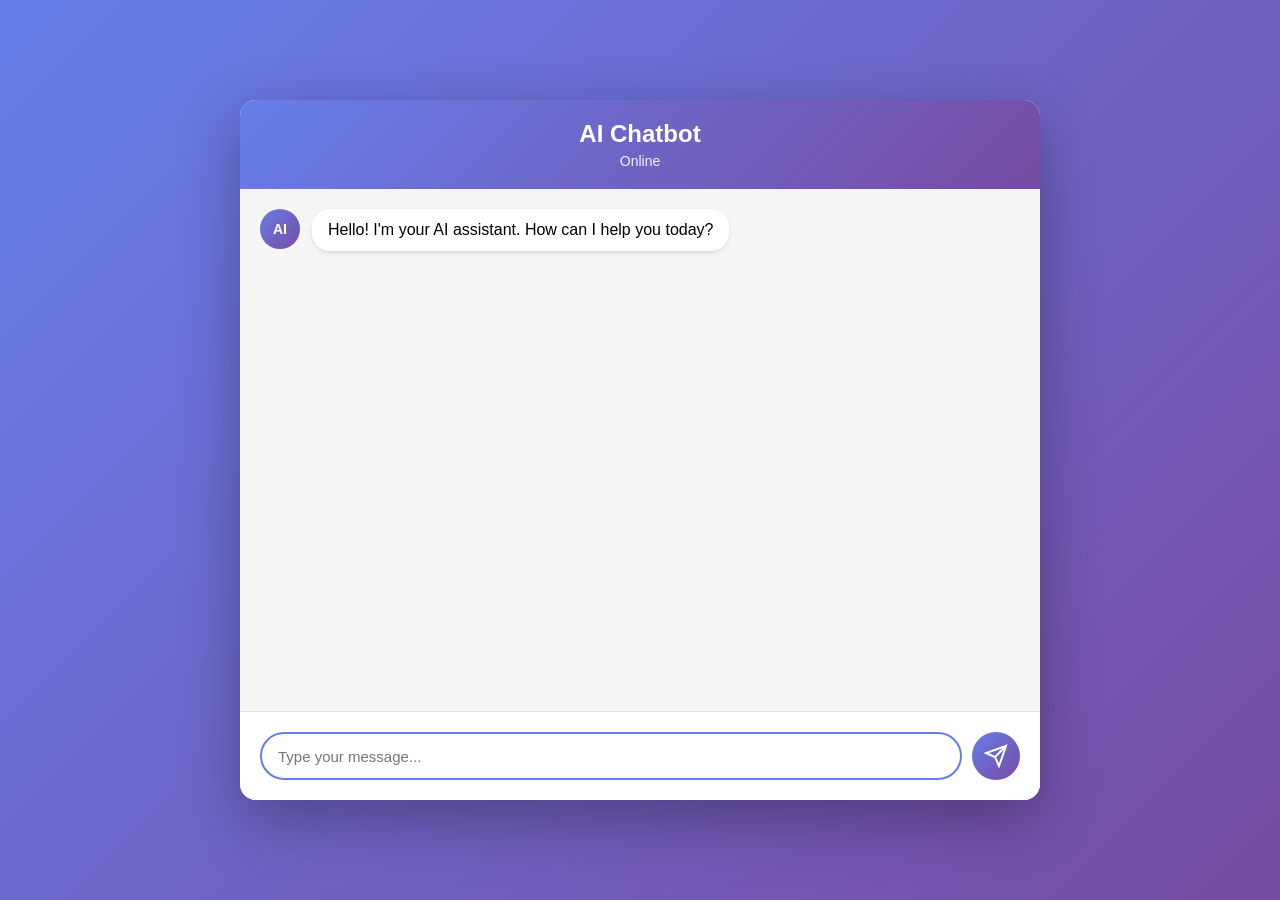
<file: index.html>
<!DOCTYPE html>
<html lang="en">
<head>
    <meta charset="UTF-8">
    <meta name="viewport" content="width=device-width, initial-scale=1.0">
    <title>AI Chatbot</title>
    <link rel="stylesheet" href="styles.css">
</head>
<body>
    <div class="chat-container">
        <div class="chat-header">
            <h1>AI Chatbot</h1>
            <p class="status">Online</p>
        </div>
        <div class="chat-messages" id="chatMessages">
            <div class="message bot-message">
                <div class="message-avatar bot-avatar">AI</div>
                <div class="message-content">
                    <p>Hello! I'm your AI assistant. How can I help you today?</p>
                </div>
            </div>
        </div>
        <div class="chat-input-container">
            <input 
                type="text" 
                id="messageInput" 
                class="chat-input" 
                placeholder="Type your message..."
                autocomplete="off"
            />
            <button id="sendButton" class="send-button">
                <svg width="24" height="24" viewBox="0 0 24 24" fill="none" stroke="currentColor" stroke-width="2">
                    <path d="M22 2L11 13M22 2l-7 20-4-9-9-4 20-7z"/>
                </svg>
            </button>
        </div>
    </div>
    <script src="script.js"></script>
</body>
</html>
</file>
<file: styles.css>
* {
    margin: 0;
    padding: 0;
    box-sizing: border-box;
}

body {
    font-family: -apple-system, BlinkMacSystemFont, 'Segoe UI', Roboto, Oxygen, Ubuntu, Cantarell, sans-serif;
    background: linear-gradient(135deg, #667eea 0%, #764ba2 100%);
    height: 100vh;
    display: flex;
    justify-content: center;
    align-items: center;
    padding: 20px;
}

.chat-container {
    width: 100%;
    max-width: 800px;
    height: 90vh;
    max-height: 700px;
    background: white;
    border-radius: 16px;
    box-shadow: 0 20px 60px rgba(0, 0, 0, 0.3);
    display: flex;
    flex-direction: column;
    overflow: hidden;
}

.chat-header {
    background: linear-gradient(135deg, #667eea 0%, #764ba2 100%);
    color: white;
    padding: 20px;
    text-align: center;
}

.chat-header h1 {
    font-size: 24px;
    margin-bottom: 5px;
}

.chat-header .status {
    font-size: 14px;
    opacity: 0.9;
}

.chat-messages {
    flex: 1;
    overflow-y: auto;
    padding: 20px;
    background: #f5f5f5;
}

.message {
    display: flex;
    margin-bottom: 20px;
    animation: slideIn 0.3s ease-out;
}

@keyframes slideIn {
    from {
        opacity: 0;
        transform: translateY(10px);
    }
    to {
        opacity: 1;
        transform: translateY(0);
    }
}

.user-message {
    flex-direction: row-reverse;
}

.message-avatar {
    width: 40px;
    height: 40px;
    border-radius: 50%;
    display: flex;
    align-items: center;
    justify-content: center;
    font-weight: bold;
    font-size: 14px;
    flex-shrink: 0;
}

.bot-avatar {
    background: linear-gradient(135deg, #667eea 0%, #764ba2 100%);
    color: white;
}

.user-avatar {
    background: #4CAF50;
    color: white;
}

.message-content {
    max-width: 70%;
    margin: 0 12px;
}

.message-content p {
    background: white;
    padding: 12px 16px;
    border-radius: 18px;
    box-shadow: 0 2px 4px rgba(0, 0, 0, 0.1);
    word-wrap: break-word;
}

.user-message .message-content p {
    background: linear-gradient(135deg, #667eea 0%, #764ba2 100%);
    color: white;
}

.typing-indicator {
    display: flex;
    align-items: center;
    gap: 4px;
    padding: 12px 16px;
}

.typing-indicator span {
    width: 8px;
    height: 8px;
    border-radius: 50%;
    background: #999;
    animation: typing 1.4s infinite;
}

.typing-indicator span:nth-child(2) {
    animation-delay: 0.2s;
}

.typing-indicator span:nth-child(3) {
    animation-delay: 0.4s;
}

@keyframes typing {
    0%, 60%, 100% {
        transform: translateY(0);
    }
    30% {
        transform: translateY(-10px);
    }
}

.chat-input-container {
    padding: 20px;
    background: white;
    border-top: 1px solid #e0e0e0;
    display: flex;
    gap: 10px;
}

.chat-input {
    flex: 1;
    padding: 12px 16px;
    border: 2px solid #e0e0e0;
    border-radius: 24px;
    font-size: 15px;
    outline: none;
    transition: border-color 0.3s;
}

.chat-input:focus {
    border-color: #667eea;
}

.send-button {
    width: 48px;
    height: 48px;
    border-radius: 50%;
    background: linear-gradient(135deg, #667eea 0%, #764ba2 100%);
    color: white;
    border: none;
    cursor: pointer;
    display: flex;
    align-items: center;
    justify-content: center;
    transition: transform 0.2s, box-shadow 0.2s;
}

.send-button:hover {
    transform: scale(1.05);
    box-shadow: 0 4px 12px rgba(102, 126, 234, 0.4);
}

.send-button:active {
    transform: scale(0.95);
}

.send-button:disabled {
    opacity: 0.5;
    cursor: not-allowed;
}

/* Scrollbar styling */
.chat-messages::-webkit-scrollbar {
    width: 6px;
}

.chat-messages::-webkit-scrollbar-track {
    background: #f1f1f1;
}

.chat-messages::-webkit-scrollbar-thumb {
    background: #888;
    border-radius: 3px;
}

.chat-messages::-webkit-scrollbar-thumb:hover {
    background: #555;
}
</file>
